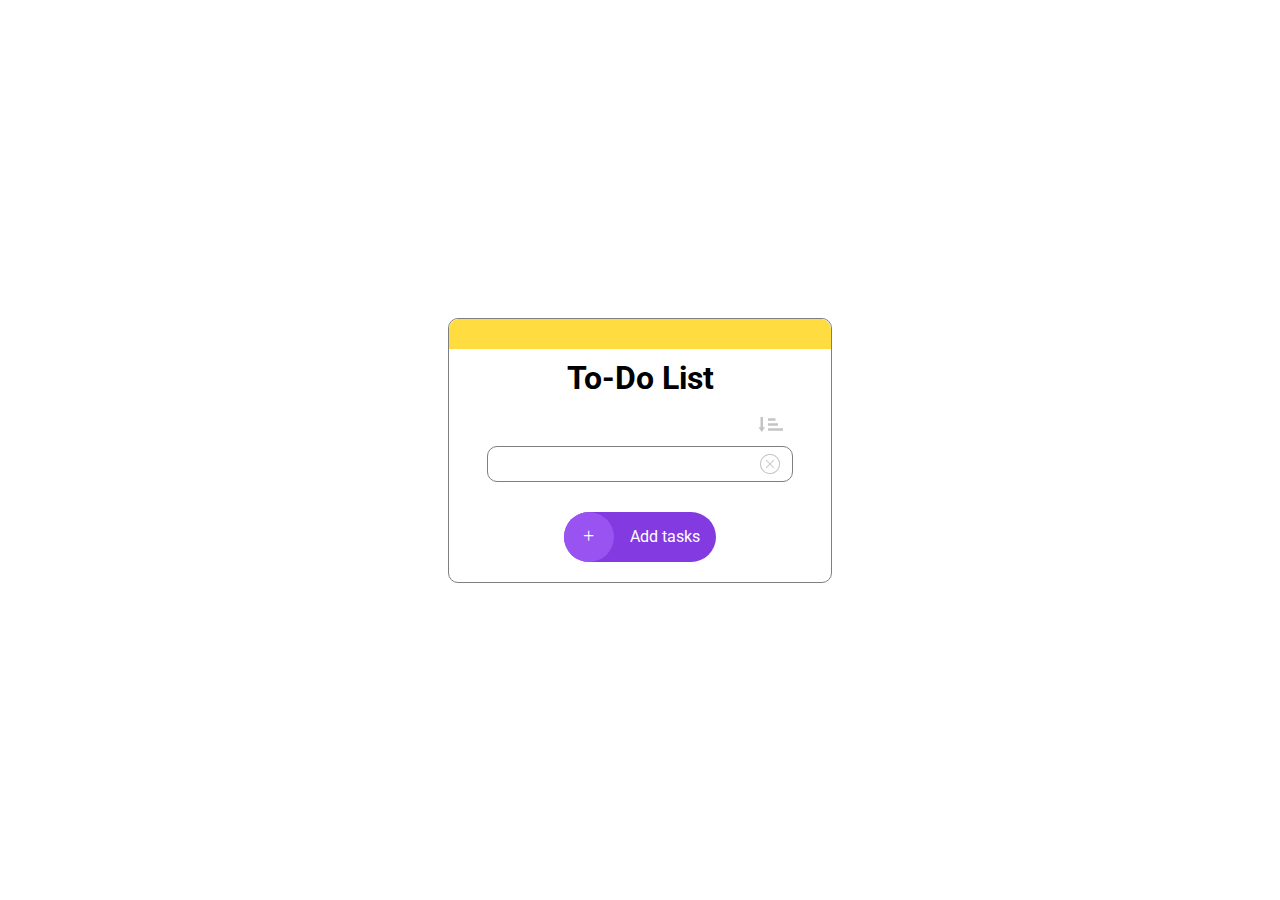
<file: module3Project/index.html>
<!DOCTYPE html>
<html lang="en">

<head>
    <meta charset="UTF-8">
    <meta http-equiv="X-UA-Compatible" content="IE=edge">
    <meta name="viewport" content="width=device-width, initial-scale=1.0">
    <title>to do</title>
    <link rel="stylesheet" href="./styles.css">
</head>

<body>
    <div class="to-do-wrapper">
        <div class="header-color-block"></div>
        <h1>To-Do List</h1>
        <div class="sort-icon"><img src="./images/asc.png" alt="asc"></div>
        <ul>
            <li><input type="text" length="10"><img unselectable="on" class="close" src="./images/close.png" alt="">
            </li>
        </ul>
        <div class="add-btn">
            <div class="plus-btn" style="float: left;">+</div>
            <div class="btn-text" style="color: #ffffff;">Add tasks</div>
        </div>
    </div>
    <script type="text/javascript" src="./index.js"></script>
</body>

</html>
</file>
<file: module3Project/styles.css>
@import url('https://fonts.googleapis.com/css2?family=Roboto:wght@900&display=swap');
@import url('https://fonts.googleapis.com/css2?family=Roboto&display=swap');

* {
    margin: 0;
    padding: 0;
    box-sizing: border-box;
}

body {
    width: 100%;
    height: 100vh;
    padding: 0 auto;
    display: flex;
    justify-content: center;
    align-items: center;
}

ul {
    width: 80%;
    max-height: 250px;
    padding-left: 20px;
    border: 1px solid rgb(127, 127, 127);
    border-radius: 10px;
    margin: 0 auto 30px auto;
}

li {
    list-style-type: none;
    padding: 2px;
}

input {
    width: 80%;
    height: 30px;
    font-size: 20px;
    margin-bottom: 0;
    border: none;
    outline: none;
}

.close {
    vertical-align: middle;
    float: right;
    margin: 5px 10px;
}

.close:hover {
    cursor: url('./images/mouse_pointer.png'), auto;
}

.to-do-wrapper {
    width: 30%;
    border: 1px solid rgb(127, 127, 127);
    border-radius: 10px;
}

.header-color-block {
    width: 100%;
    height: 30px;
    background-color: #FFDC40;
    border-top-left-radius: 10px;
    border-top-right-radius: 10px;
}

h1 {
    margin: 10px auto;
    width: fit-content;
    font-family: 'Roboto', sans-serif;

}

.sort-icon {
    width: 80%;
    margin: 20px auto 10px auto;
    padding-right: 10px;
    text-align: right;
}

.add-btn {
    width: 40%;
    height: 50px;
    background-color: #833AE0;
    border-radius: 70px;
    margin: 20px auto;
}

.add-btn:hover {
    box-shadow: 0px 5px 15px rgba(0, 0, 0, 0.45);
}

.btn-text {
    height: 100%;
    display: flex;
    justify-content: center;
    align-items: center;
    font-family: 'Roboto', sans-serif;
    font-weight: 400;

}

.add-btn .plus-btn {
    width: 50px;
    height: 50px;
    background-color: #9953F1;
    border-radius: 50%;
    font-size: 20px;
    display: flex;
    justify-content: center;
    align-items: center;
    color: white;
}

h1,
img,
.btn-text,
.plus-btn {
    user-select: none;
}
</file>
